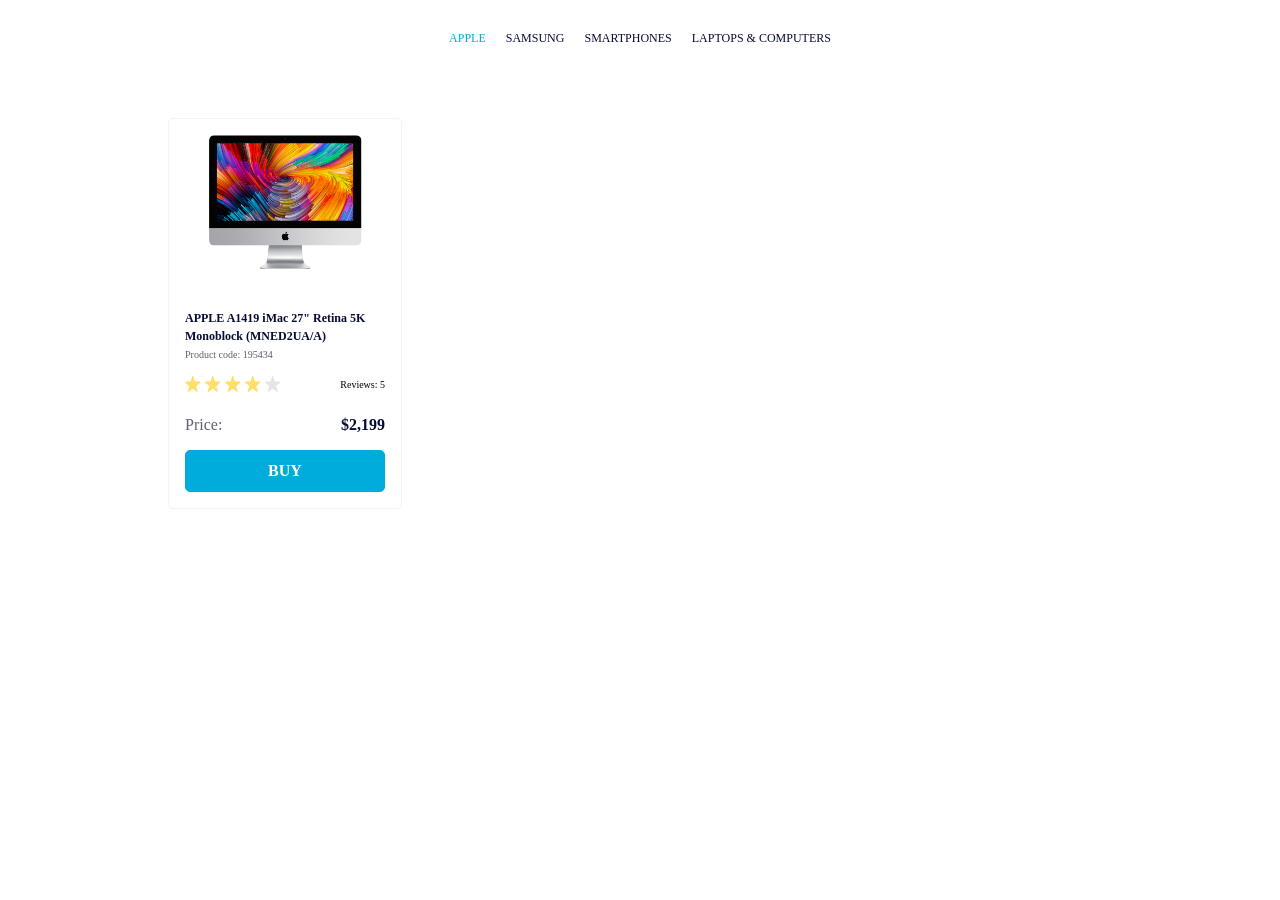
<file: index.html>
<!doctype html><html lang="en"><head><meta charset="utf-8"><meta name="viewport" content="width=device-width, initial-scale=1.0"><title>Catalog</title><link rel="stylesheet" href="index.af818645.css"></head><body> <header class="header"> <nav class="nav"> <ul class="nav__list"> <li class="nav__item"> <a href="#" class="is-active nav__link"> Apple </a> </li> <li class="nav__item"> <a href="#" class="nav__link"> Samsung </a> </li> <li class="nav__item"> <a href="#" class="nav__link"> Smartphones </a> </li> <li class="nav__item"> <a href="#" class="nav__link" data-qa="nav-hover"> Laptops & computers </a> </li> </ul> </nav> </header> <main class="catalog"> <article class="card" data-qa="card"> <img class="card__image" src="imac.202c52ff.jpeg" alt="APPLE A1419 iMac 27 Retina 5K Monoblock"> <h2 class="card__title"> APPLE A1419 iMac 27" Retina 5K Monoblock (MNED2UA/A) </h2> <div class="card__code">Product code: 195434</div> <div class="card__rating"> <div class="stars"> <img class="stars__star" src="star-active.edda4c43.svg" alt="star"> <img class="stars__star" src="star-active.edda4c43.svg" alt="star"> <img class="stars__star" src="star-active.edda4c43.svg" alt="star"> <img class="stars__star" src="star-active.edda4c43.svg" alt="star"> <img class="stars__star" src="star.822d561e.svg" alt="star"> </div> <div class="card__reviews">Reviews: 5</div> </div> <div class="card__price-row"> <div class="card__price-label">Price:</div> <div class="card__price">$2,199</div> </div> <a href="#" class="card__button" data-qa="card-hover"> BUY </a> </article> </main> </body></html>
</file>
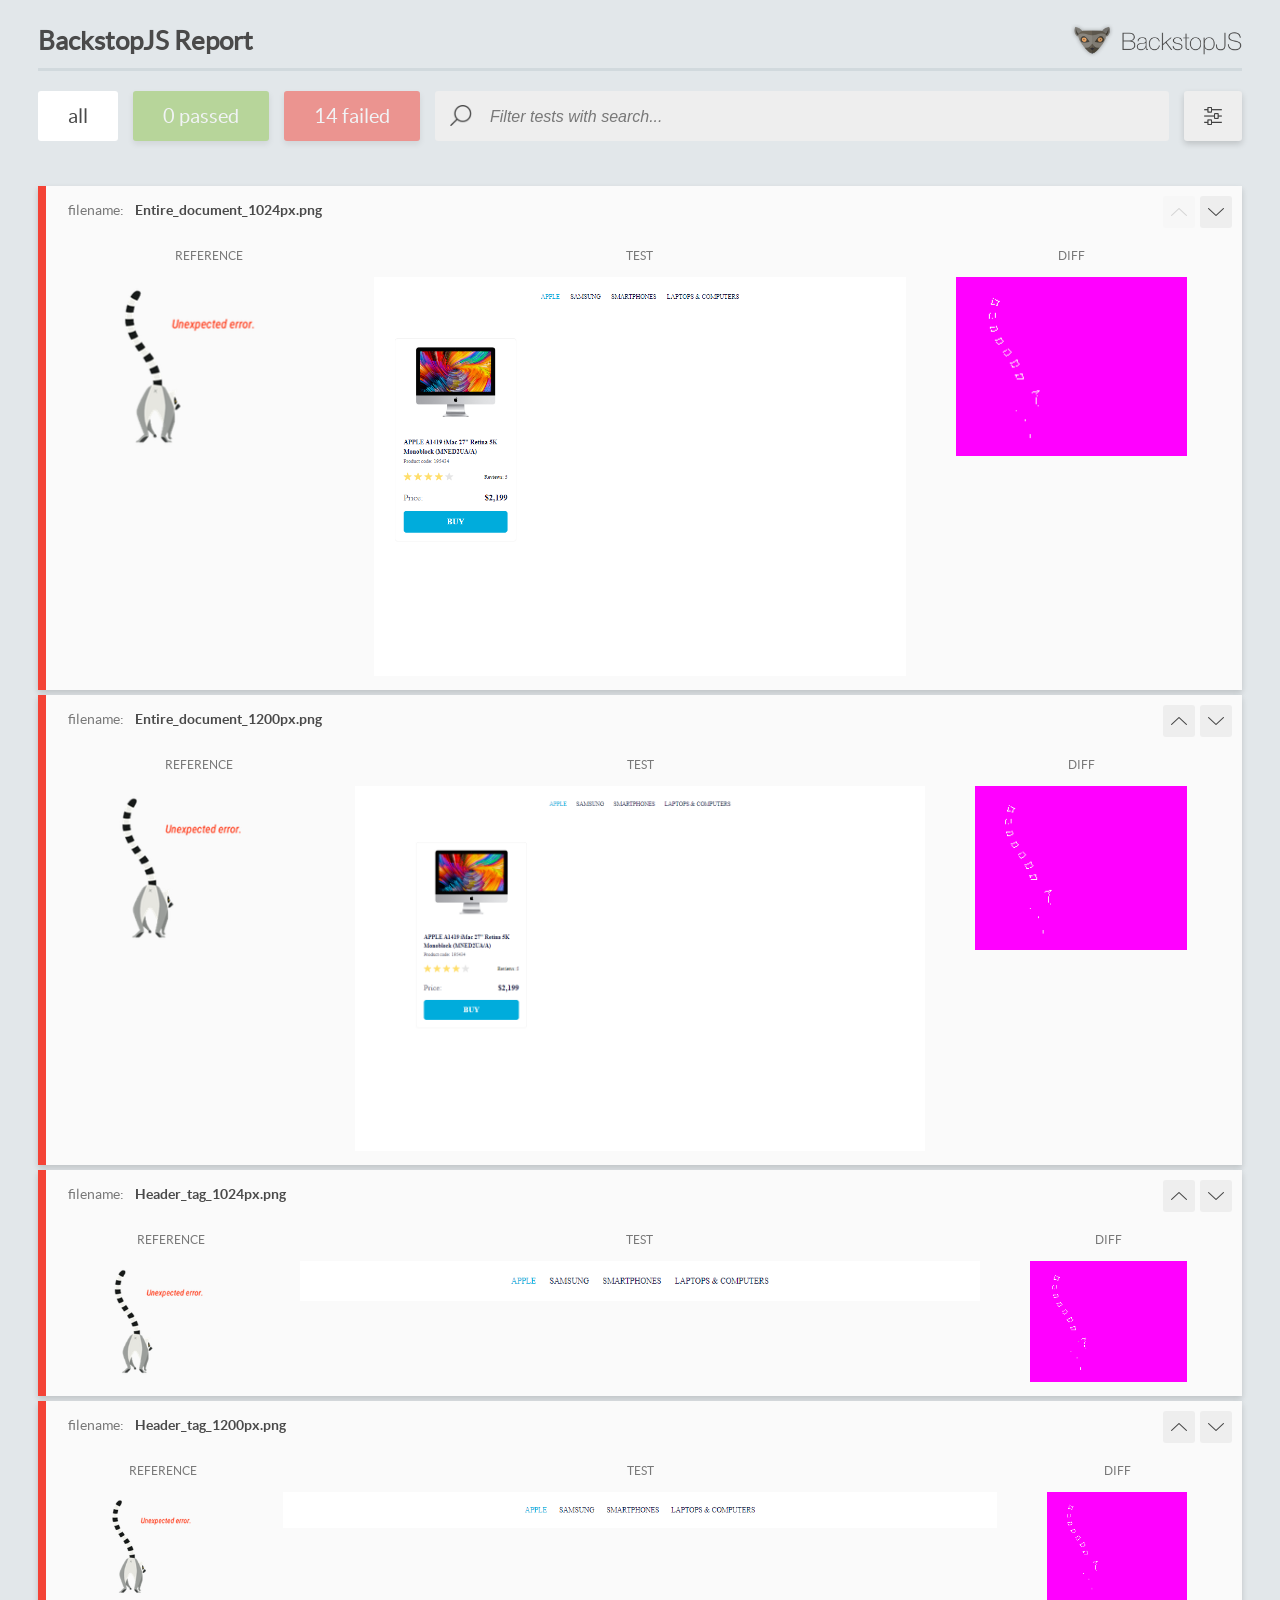
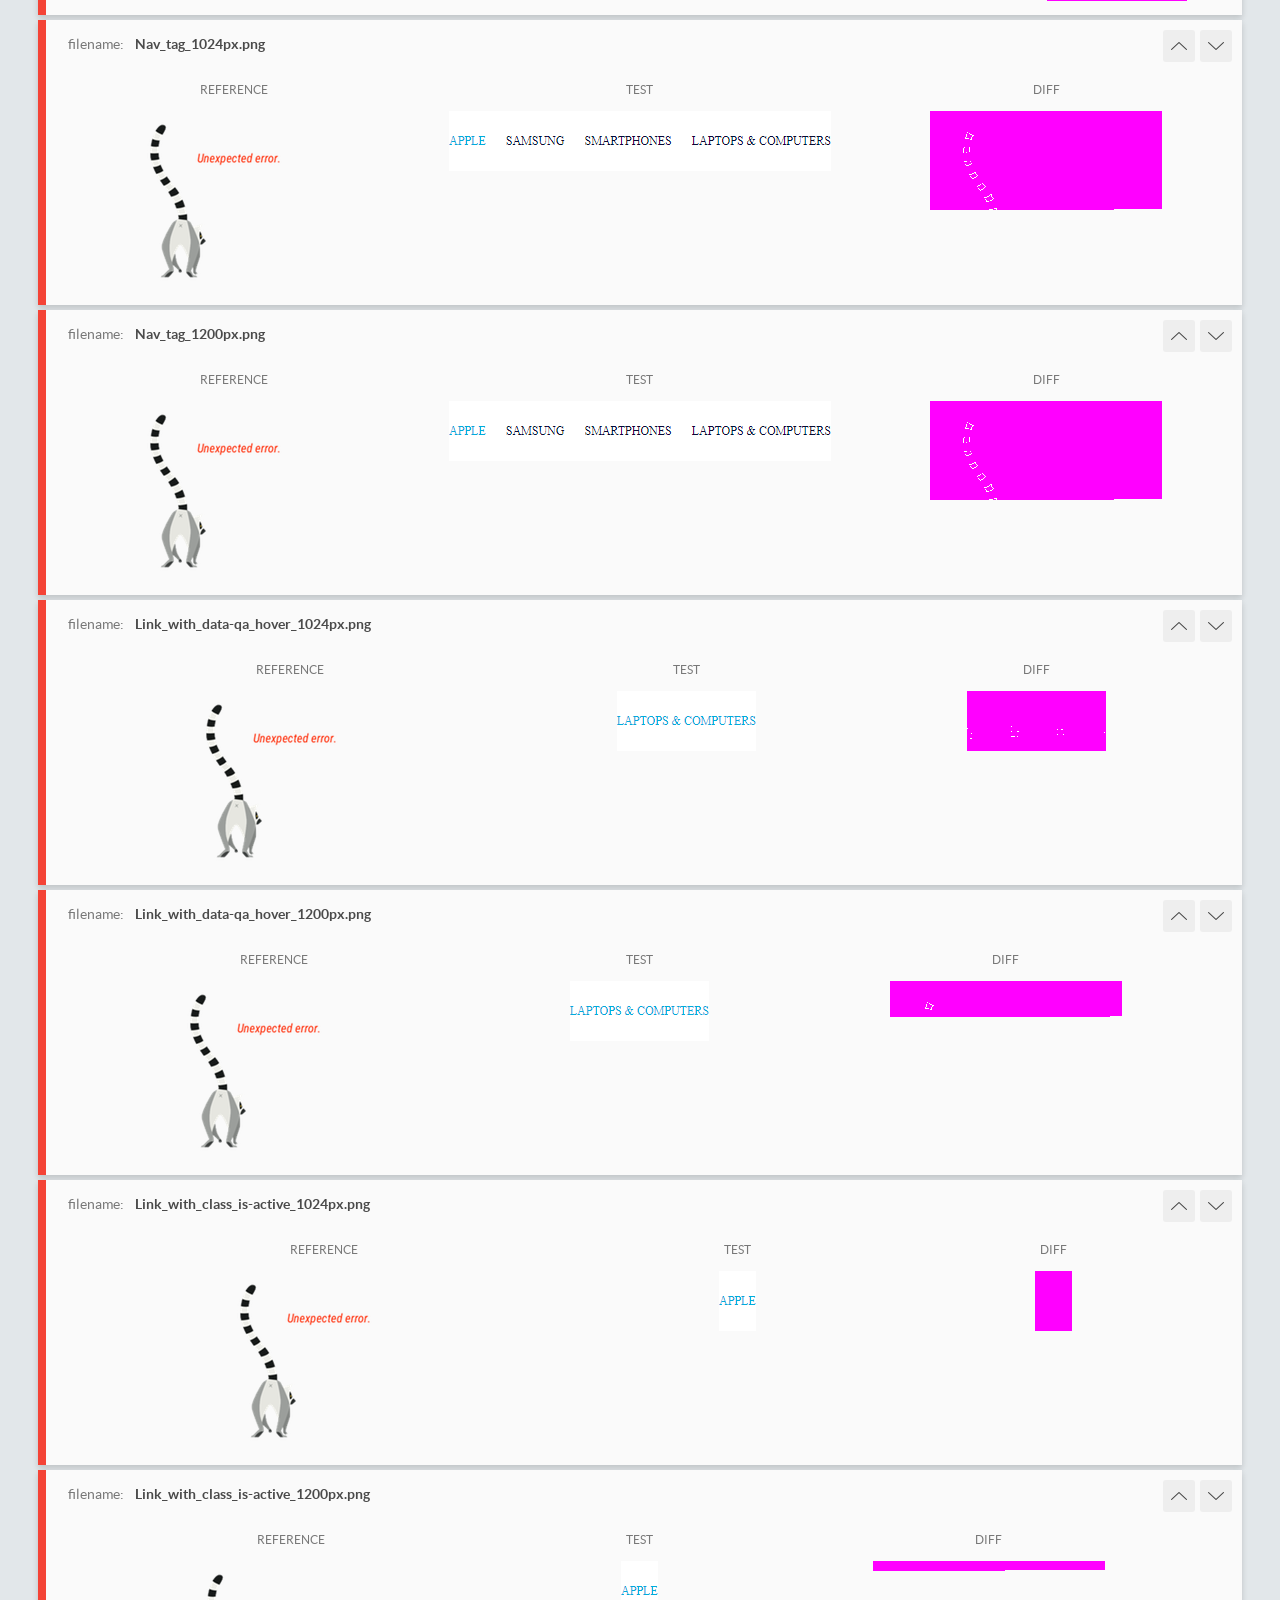
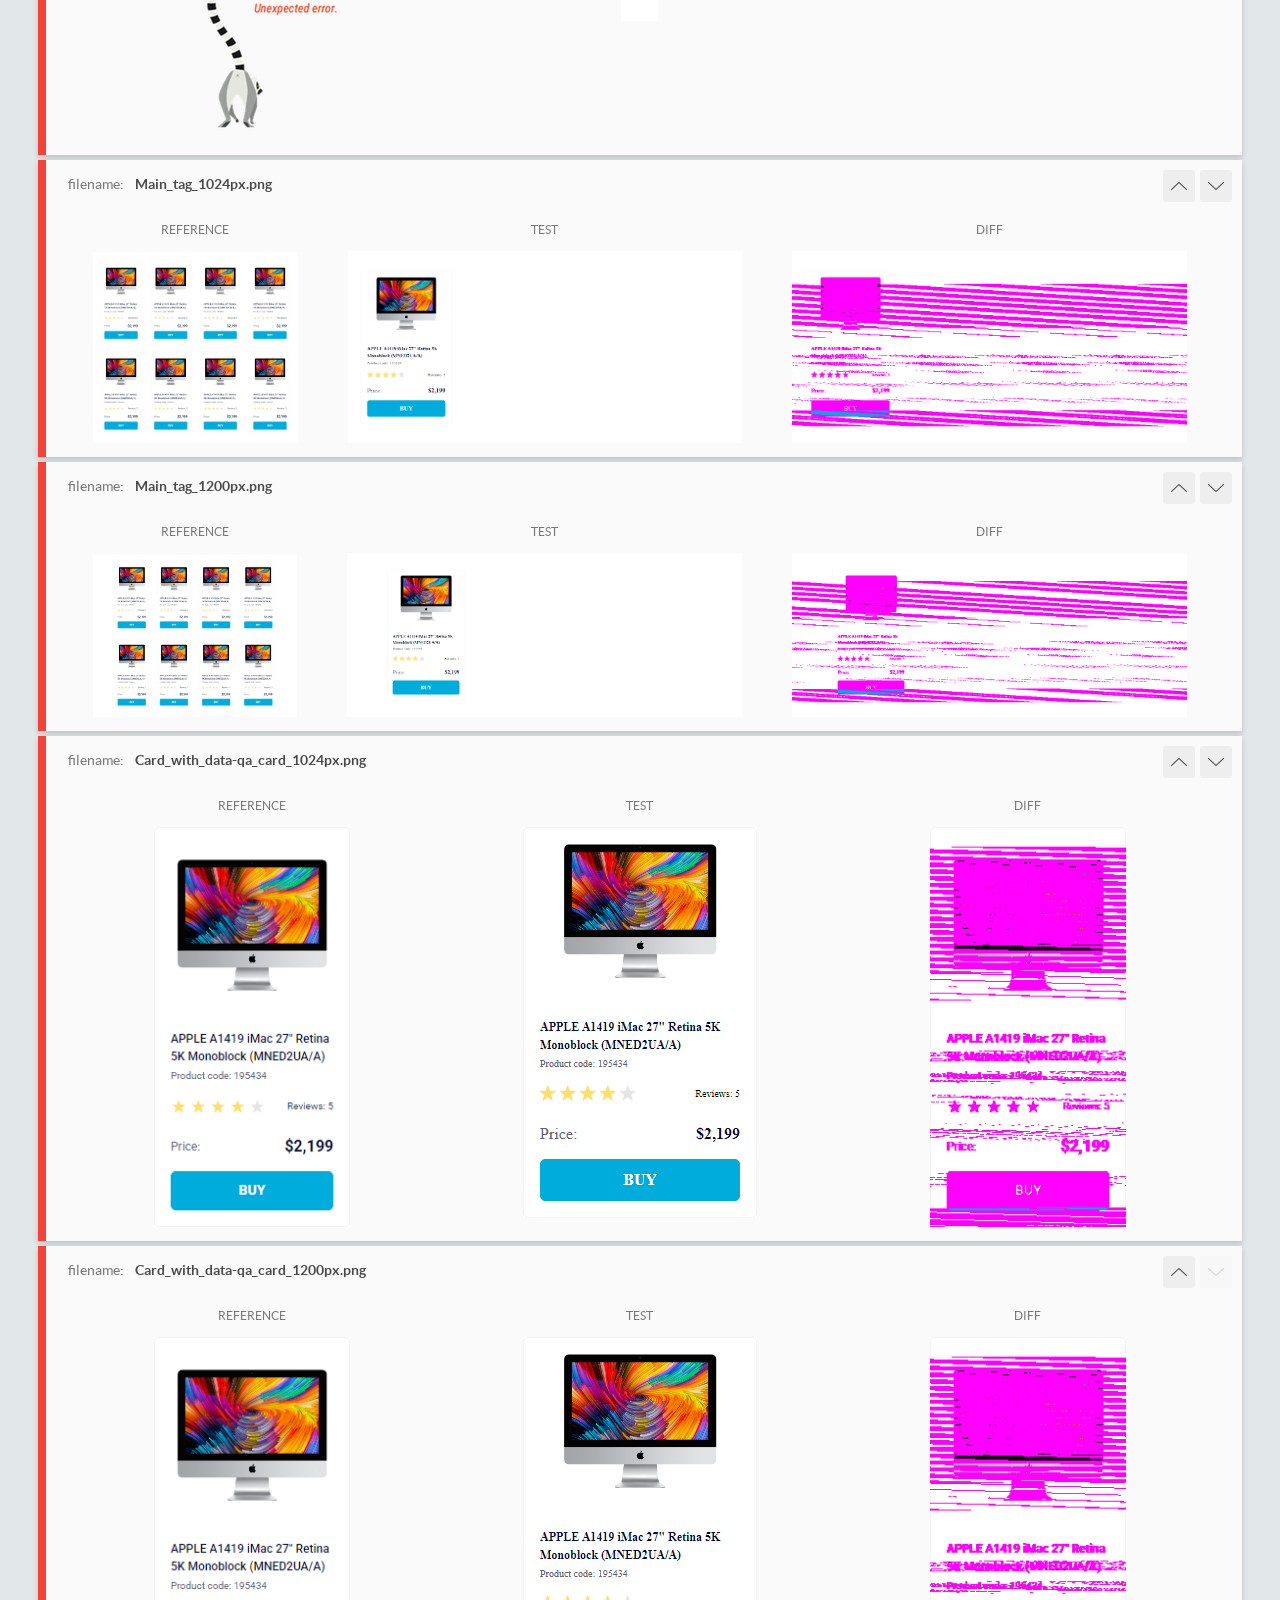
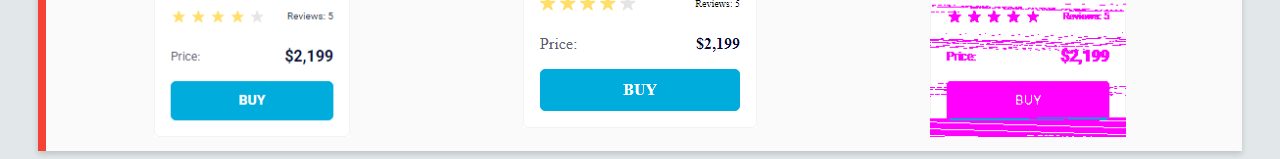
<file: report/html_report/index.html>
<!DOCTYPE html>
<html>
  <head>
    <meta charset="utf-8">
    <!-- Disable Cache -->
    <meta http-equiv="Cache-Control" content="no-cache, no-store, must-revalidate">
    <meta http-equiv="Pragma" content="no-cache">
    <meta http-equiv="Expires" content="0">

    <title>BackstopJS Report</title>

    <style>
      @font-face {
          font-family: 'latoregular';
          src: url('./assets/fonts/lato-regular-webfont.woff2') format('woff2'),
              url('./assets/fonts/lato-regular-webfont.woff') format('woff');
          font-weight: 400;
          font-style: normal;
      }
      @font-face {
          font-family: 'latobold';
          src: url('./assets/fonts/lato-bold-webfont.woff2') format('woff2'),
              url('./assets/fonts/lato-bold-webfont.woff') format('woff');
          font-weight: 700;
          font-style: normal;
      }

      .ReactModal__Body--open {
          overflow: hidden;
      }
      .ReactModal__Body--open .header {
        display: none;
      }

    </style>
  </head>
  <body style="background-color: #E2E7EA">
    <div id="root">

    </div>
    <script>
      function report (report) { // eslint-disable-line no-unused-vars
        window.tests = report;
      }
    </script>
    <script src="config.js"></script>
    <script src="index_bundle.js"></script>
  </body>
</html>
</file>
<file: index.af818645.css>
.header{justify-content:center;display:flex}.nav{height:60px}.nav__list{align-items:center;gap:20px;height:100%;margin:0;padding:0;list-style:none;display:flex}.nav__item{height:100%}.nav__link{text-transform:uppercase;color:#060b35;align-items:center;height:100%;font-size:12px;text-decoration:none;transition:color .3s;display:flex}.nav__link:hover,.nav__link.is-active{color:#00acdc}.stars{gap:4px;display:flex}.stars__star{width:16px;height:16px}.card{background-color:#fff;border:1px solid #f3f3f3;border-radius:5px;width:200px;padding:16px;transition:transform .3s}.card__image{width:160px;height:134px;margin:0 auto 40px;display:block}.card__title{color:#060b35;margin-bottom:4px;font-size:12px;line-height:18px;transition:color .3s}.card__code{color:#616070;margin-bottom:16px;font-size:10px}.card__rating{justify-content:space-between;align-items:center;margin-bottom:24px;display:flex}.card__reviews{font-size:10px}.card__price-row{justify-content:space-between;align-items:center;margin-bottom:16px;display:flex}.card__price-label{color:#616070}.card__price{color:#060b35;font-size:16px;font-weight:700}.card__button{text-transform:uppercase;color:#fff;background-color:#00acdc;border:1px solid #00acdc;border-radius:5px;justify-content:center;align-items:center;height:40px;font-weight:700;text-decoration:none;transition:color .3s,background-color .3s;display:flex}.card__button:hover{color:#00acdc;background-color:#fff}.card:hover{transform:scale(1.2)}.card:hover .card__title{color:#00acdc}.catalog{grid-template-columns:repeat(1,200px);justify-content:center;gap:46px 48px;padding:50px 40px;display:grid}@media (width>=488px){.catalog{grid-template-columns:repeat(2,200px)}}@media (width>=768px){.catalog{grid-template-columns:repeat(3,200px)}}@media (width>=1024px){.catalog{grid-template-columns:repeat(4,200px)}}
/*# sourceMappingURL=index.af818645.css.map */
</file>
